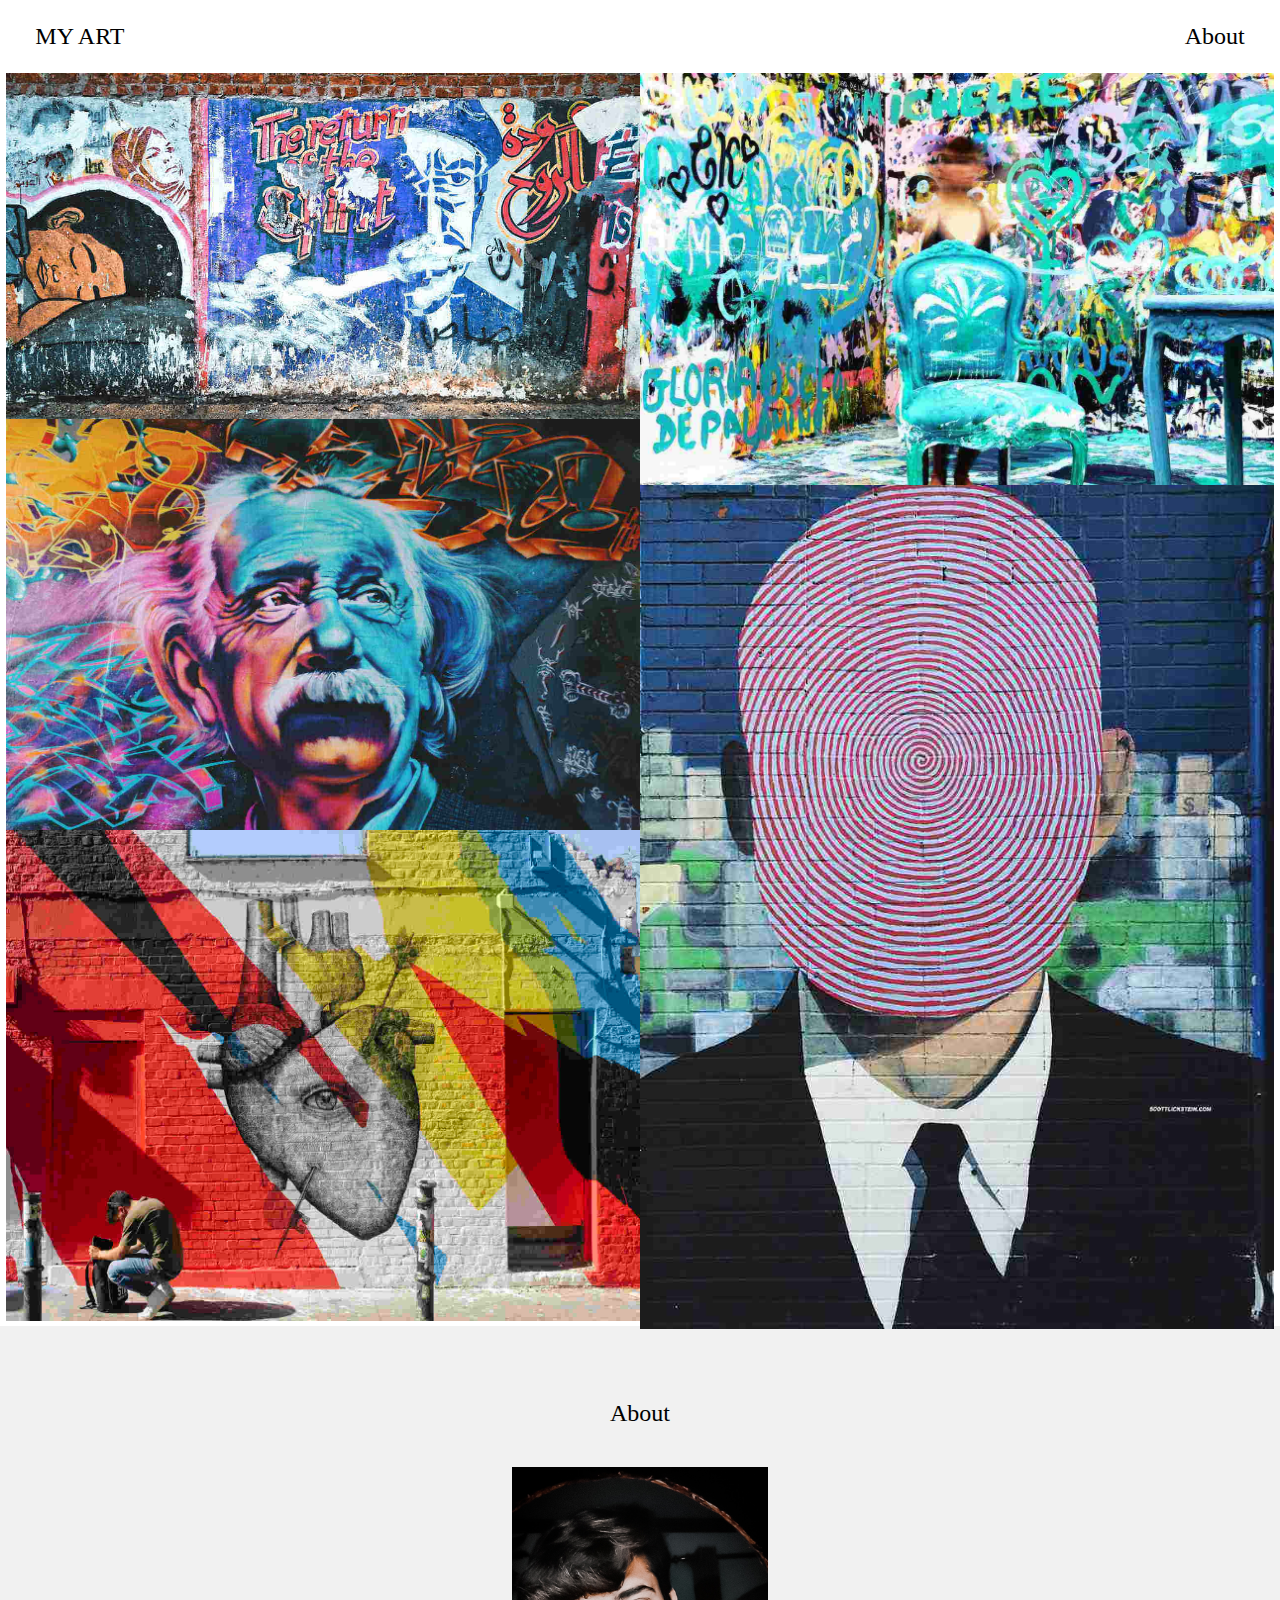
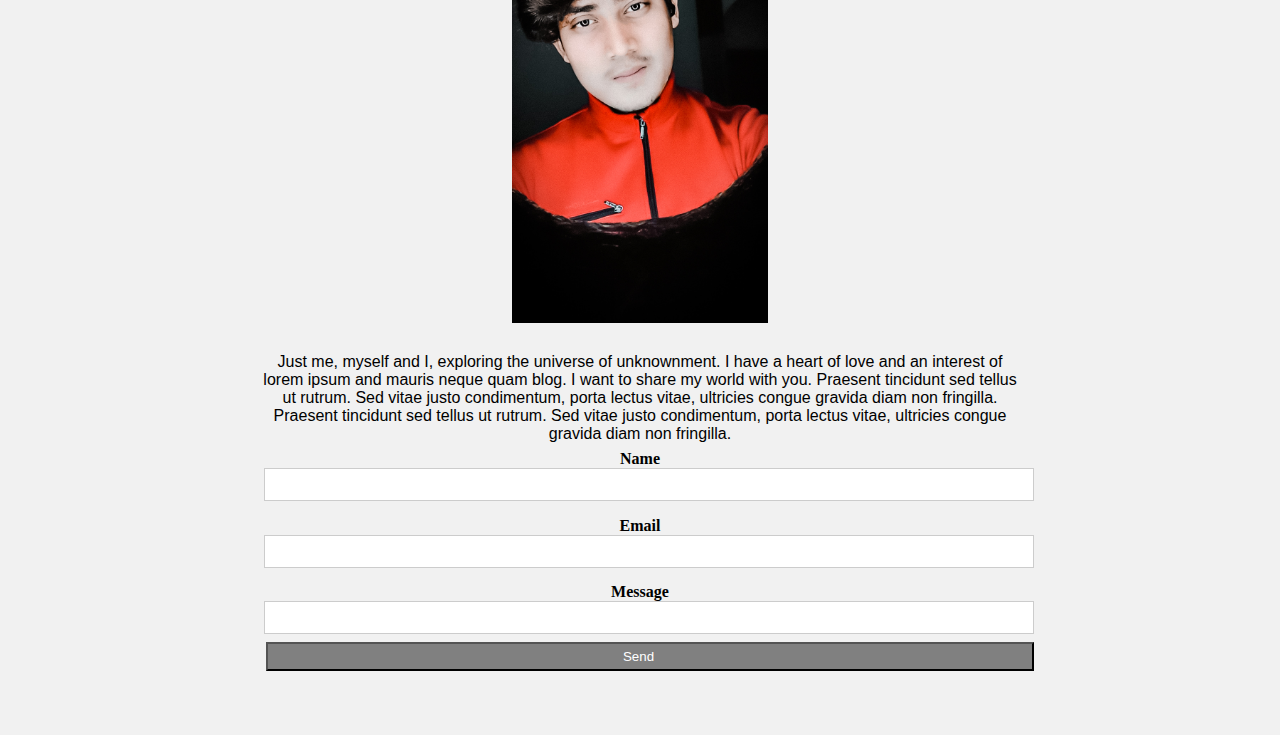
<file: Resposive template/index.html>
<!DOCTYPE html>
<html lang="en">
  <head>
    <meta charset="UTF-8" />
    <meta http-equiv="X-UA-Compatible" content="IE=edge" />
    <meta name="viewport" content="width=device-width, initial-scale=1.0" />
    <title>w3 template</title>
    <link rel="stylesheet" href="style.css" />
  </head>
  <body>
    <header class="container">
      
        <div class="navdiv">
          <div class="navbar">
            <a href="#" class="para1">MY ART </a>
          <a href="#about" class="para2">About</a>
          </div>
        </div>
    </header>
    <div class="allcontent">
        <div class="content">
          <div class="content1">
            <img class="img" src="img/img1.jpg" alt="" />
            <img class="img" src="img/img2.jpg" alt="" />
            <img class="img" src="img/img3.jpg" alt="" />
          </div>

          <div class="content2">
            <img class="img" src="img/img4.jpg" alt="" />
            <img class="img" src="img/img5.jpg" alt="" />
          </div>
        </div>
      </div>
    
      <footer class="footer" id="about">
        <h2 class="footerpara">About</h2>
        <img class="footerimg" src="img/img6.jpg" alt="" />
        <form class="form">
            <p class="formpara">Just me, myself and I, exploring the universe of unknownment. I have a heart of love and an interest of lorem ipsum and mauris neque quam blog. I want to share my world with you. Praesent tincidunt sed tellus ut rutrum. Sed vitae justo condimentum, porta lectus vitae, ultricies congue gravida diam non fringilla. Praesent tincidunt sed tellus ut rutrum. Sed vitae justo condimentum, porta lectus vitae, ultricies congue gravida diam non fringilla.</p>

            <div class="formdetails">
              <label>
                <b>Name</b>
              </label>
              <br>
            <input  class="space" type="text" name="Name">
            </div>

            <div class="formdetails">
              <label>
                <b>Email</b>
              </label>
              <br>
            <input  class="space" type="email" name="Email">
            </div>

            <div class="formdetails">
              <label>
                <b>Message</b>
              </label>
              <br>
            <input  class="space" type="message" name="Name">
            </div>

           <button type="submit" class="button">Send</button>
        </form>
       
      </footer>
    
  </body>
</html>
</file>
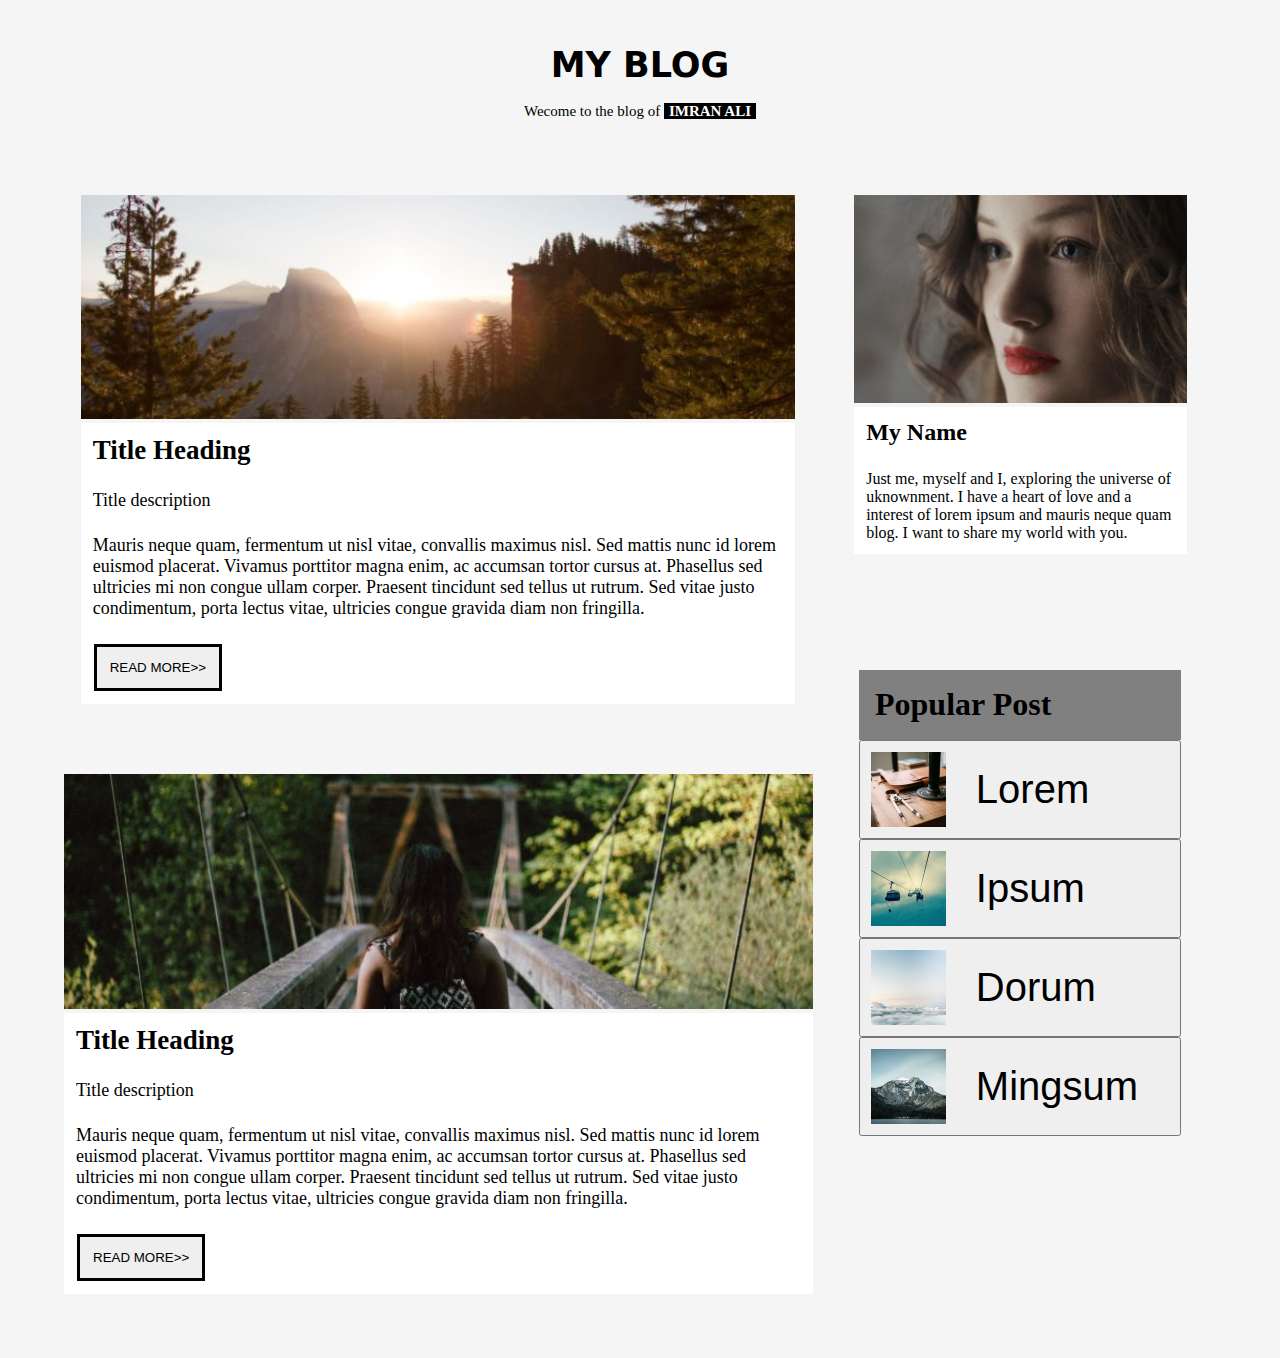
<file: 27-02-2023/myblog.html>
<!DOCTYPE html>
<html lang="en">
<head>
    <meta charset="UTF-8">
    <meta http-equiv="X-UA-Compatible" content="IE=edge">
    <meta name="viewport" content="width=device-width, initial-scale=1.0">
    <title>my blog changes</title>
    <link rel="stylesheet" href="style.css">
</head>
<body>
    <header class="container">
        <div class="header">
            <h1 class="heading"> MY BLOG </h1>
            <p class="secondLine">Wecome to the blog of <strong><mark class="paddingofmark">IMRAN ALI</mark></strong></p>

 <div class="allcontant">

    <div class="contant">        
    

        <div class="firstcontant">
            <img class="img1" src="img/img1.jpg" alt="img1">
            <div class="para1">
            <h2 class="imgdes">Title Heading</h2>
            <p class="imgdes">Title description</p>
            <p class="imgdes">Mauris neque quam, fermentum ut nisl vitae, convallis maximus nisl. Sed mattis nunc id lorem euismod placerat. Vivamus porttitor magna enim, ac accumsan tortor cursus at. Phasellus sed ultricies mi non congue ullam corper. Praesent tincidunt sed tellus ut rutrum. Sed vitae justo condimentum, porta lectus vitae, ultricies congue gravida diam non fringilla.</p>
            <button class="b1"> READ MORE>></button>
            </div>
        </div>

        <!-- second div  -->
        <div class="secondcontant">
            <img class="img2" src="img/img2.jpg" alt="img2">
            <div class="para2">
                <h2 class="imgdes">My Name</h2>
            <p class="imgdes">Just me, myself and I, exploring the universe of uknownment. I have a heart of love and a interest of lorem ipsum and mauris neque quam 
                 blog. I want to share my world with you.</p>
            </div>
        </div>
   </div> 
        
        <!-- third div  -->
        <div class="thirdcontant">
            <div class="secondwholediv">
            <div class="forimg">
            <img class="img3" src="img/img3.jpg" alt="">
            <div class="para1">
                <h2 class="imgdes">Title Heading</h2>
                <p class="imgdes">Title description</p>
                <p class="imgdes">Mauris neque quam, fermentum ut nisl vitae, convallis maximus nisl. Sed mattis nunc id lorem euismod placerat. Vivamus porttitor magna enim, ac accumsan tortor cursus at. Phasellus sed ultricies mi non congue ullam corper. Praesent tincidunt sed tellus ut rutrum. Sed vitae justo condimentum, porta lectus vitae, ultricies congue gravida diam non fringilla.</p>
                <button class="b1"> READ MORE>></button>
            </div>
        </div>

        <!-- fourthdiv -->
        <div class="forlastdiv">
            <div class="popularpost">
                <h1 class="heading1">Popular Post</h1>
            </div>
            <button class="button"><img class="buttonimg" src="img/b1.jpg" alt=""> <p class="title">Lorem</p></button>
            <button class="button"><img class="buttonimg" src="img/b2.jpg" alt=""><p class="title">Ipsum</p></button>
            <button class="button"><img class="buttonimg" src="img/b3.jpg" alt=""><p class="title">Dorum</p></button>
            <button class="button"><img class="buttonimg" src="img/b4.jpg" alt=""><p class="title">Mingsum</p></button>
        </div>
    </div>
        </div>
   
</div>

    </header>
    
</body>
</html>
</file>
<file: Resposive template/style.css>
*{
    margin: 0%;
    padding: 0%;
}


.navdiv{
    background-color:transparent;

}

.navbar{
    display: flex;
    justify-content: space-between;
    padding: 1.8%;
    padding-bottom: 3%;
}

.para1{
    font-size:x-large;
    color: black;
    text-decoration: none;
    padding-left: 1%;
    font-family: Segoe UI ;
}
.para2{
    font-size: x-large;
    color: black;
    text-decoration: none;
    padding-right: 1%;
    font-family: Segoe UI ;
    
}

.img{
    width: 100%;
    margin-top: -15px;
}
.content{
    display: flex;
}

.content1{
    background-color: transparent;
    width: 50%;
    padding-left: 0.5%;

}
.content2{
    background-color: transparent;
    width: 50%;
    padding-right:0.5% ;
}

/* footer */

.footer{
    background-color: #f1f1f1;
    padding-top: 64px;
    padding-bottom: 64px;
    display: flex;
    flex-direction: column;
    align-items: center;
    margin-top: -7px;
    
}
.footerpara{
    text-align: center;
    font-weight: 400;
    font-family: Segoe UI ;
    margin: 10px;
}

.footerimg{
    width: 20%;
    padding: 30px 30px;
    
}

.form{
    width: 60%;
}

.formpara{
    text-align: center;
    font-weight: lighter;
    font-family: 'Segoe UI', Tahoma, Geneva, Verdana, sans-serif;
}

.formdetails{
    padding: 1%;
    text-align: center;
}

.space{
    width:100%;
    padding: 8px;
    background-color: white;
    border: 1px solid #ccc;
}

.button{
    width: 100%;
    color: white;
    background-color: gray;
    padding: 5px;
    margin-left: 10px;
    padding-right: 28px;
    text-align: center;
}





@media screen and (max-width: 600px) {
    .content{
        flex-direction: column;

    }
    .content1,.content2{
        width: 100%;
    }
    
}
</file>
<file: 27-02-2023/style.css>
*{
    margin: 0px;
    padding: 0px;
}

.header{
    background-color:whitesmoke;
   
}

.heading{
    text-align: center;
    font-family: system-ui, -apple-system, BlinkMacSystemFont, "Segoe UI", Roboto, Oxygen, Ubuntu, Cantarell, "Open Sans", "Helvetica Neue", sans-serif;
    font-size: 35px;
    padding-top: 45px;
}


.secondLine{
    text-align: center;
    font-size: 15px;
  
    padding: 18px;

}
.paddingofmark{
    background-color: black;
    color: white;
    padding-left: 5px;
    padding-right: 5px;
}

.allcontant{
    background-color: whitesmoke;
    /* padding: 1%; */
    
}

.contant{
    background-color: whitesmoke;
    display: flex;
    padding: 45px;

}


.firstcontant{
    background-color: whitesmoke;
    padding: 1%;
    width: 60%;
    margin-left: 2%;

 }

 .img1{
    width: 100%;
}

.para1{
    background-color: white;
    font-size: 18px;
}


.imgdes{
    padding: 12px;

}

.b1{
    padding: 13px;
    margin: 13px;
    border: solid black;
    
}




/* second contant  */

.secondcontant{
    background-color: whitesmoke;
    padding: 1%;
    margin-left: 3%;
    width: 28%;
    height: 0%;

}
.para2{
    background-color: white;
}

.img2{
    width: 100%;
}

/* third contant  */
.thirdcontant{
    background-color: whitesmoke;
   

}

.secondwholediv{
    background-color: whitesmoke;
    padding: 5%;
    display: flex;
    margin-top: -4%;
}
.forimg{
    background-color:whitesmoke;
    width: 65%;
}
.img3{
    box-shadow: 10px;
    width: 100%;
}

.forlastdiv{
    background-color: whitesmoke;
    padding: 1%;
    margin-left: 3%;
    width: 28%;
    height: 0%;
    margin-top: -10%;
}


.popularpost{
    background-color: gray;
    padding: 5%;
    
}

.button{
   display: flex;
   width: 100%;
   margin-left: 0%;
    
}
.buttonimg{
        height: 75px;
        padding: 10px;
    
}

.title {
    margin-left: 20px;
    margin-top: 25px;
    font-size: 40px;
}

@media (max-width: 600px) {
    .contant{
        display: flex;
        flex-direction: column;
    }
    .firstcontant,.secondcontant{
        width: 100%;
    }
    .thirdcontant{
        display: flex;
        flex-direction: column;
    }
    .secondwholediv,.forlastdiv{
        width: 100%;

    }
}
</file>
